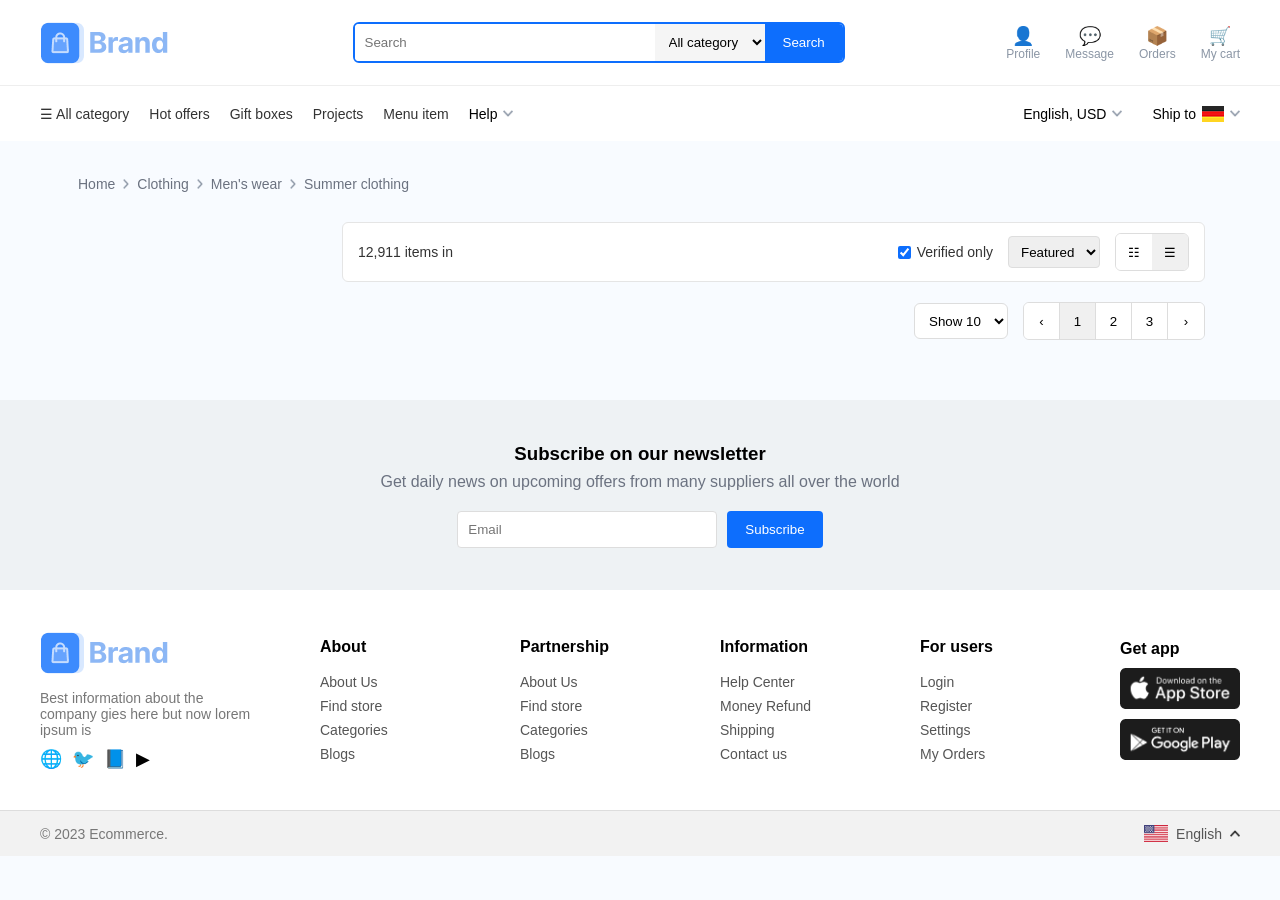
<file: pages/listview.html>
<!DOCTYPE html>
<html lang="en">

<head>
<meta charset="UTF-8">
<meta name="viewport" content="width=device-width, initial-scale=1.0">

<title>Home</title>

<link rel="stylesheet" href="../css/style.css">
<link rel="stylesheet" href="../css/listview.css">
<link rel="stylesheet" href="../css/sidebar.css">

</head>

<body>

<!-- HEADER -->
<div id="header"></div>

<main class="products-page">

    <div class="breadcrumb">
    <a href="#">Home</a>
    <img src="../assets/Layout/Form/input-group/Icon/control/Vector.png" class="arrow" alt="">
    <a href="#">Clothing</a>
    <img src="../assets/Layout/Form/input-group/Icon/control/Vector.png" class="arrow" alt="">
    <a href="#">Men's wear</a>
    <img src="../assets/Layout/Form/input-group/Icon/control/Vector.png" class="arrow" alt="">
    <a href="#">Summer clothing</a>

  </div>


  <div class="products-layout">

    <!-- SIDEBAR -->
    <div id="sidebar"></div>

    <!-- PRODUCT LIST -->
    <div class="products-list">

      <!-- TOP BAR -->
      <div class="products-top">

  <!-- LEFT -->
  <div class="top-left">
    <span>
  12,911 items in 
  <b class="category-name"></b>
</span>
  </div>

  <!-- RIGHT -->
  <div class="top-right">

    <!-- VERIFIED -->
    <label class="verified">
      <input type="checkbox" checked>
      Verified only
    </label>

    <!-- DROPDOWN -->
    <select>
      <option>Featured</option>
    </select>

    <!-- VIEW ICONS -->
    <div class="view-icons">
      <button class="grid">☷</button>
      <button class="list active">☰</button>
    </div>

  </div>

</div>

      <!-- PRODUCT CARD -->
    <div class="products-container"></div>


<div class="products-bottom">

  <!-- SHOW -->
  <div class="show-count">
    <select>
      <option>Show 10</option>
      <option>Show 20</option>
      <option>Show 50</option>
    </select>
  </div>

  <!-- PAGINATION -->
  <div class="pagination">
    <button>‹</button>
    <button class="active">1</button>
    <button>2</button>
    <button>3</button>
    <button>›</button>
  </div>

</div>

    </div>

  </div>


</main>

<!-- FOOTER -->
<div id="footer"></div>


<script src="../js/include.js"></script>
<script src="../js/script.js"></script>

</body>
</html>
</file>
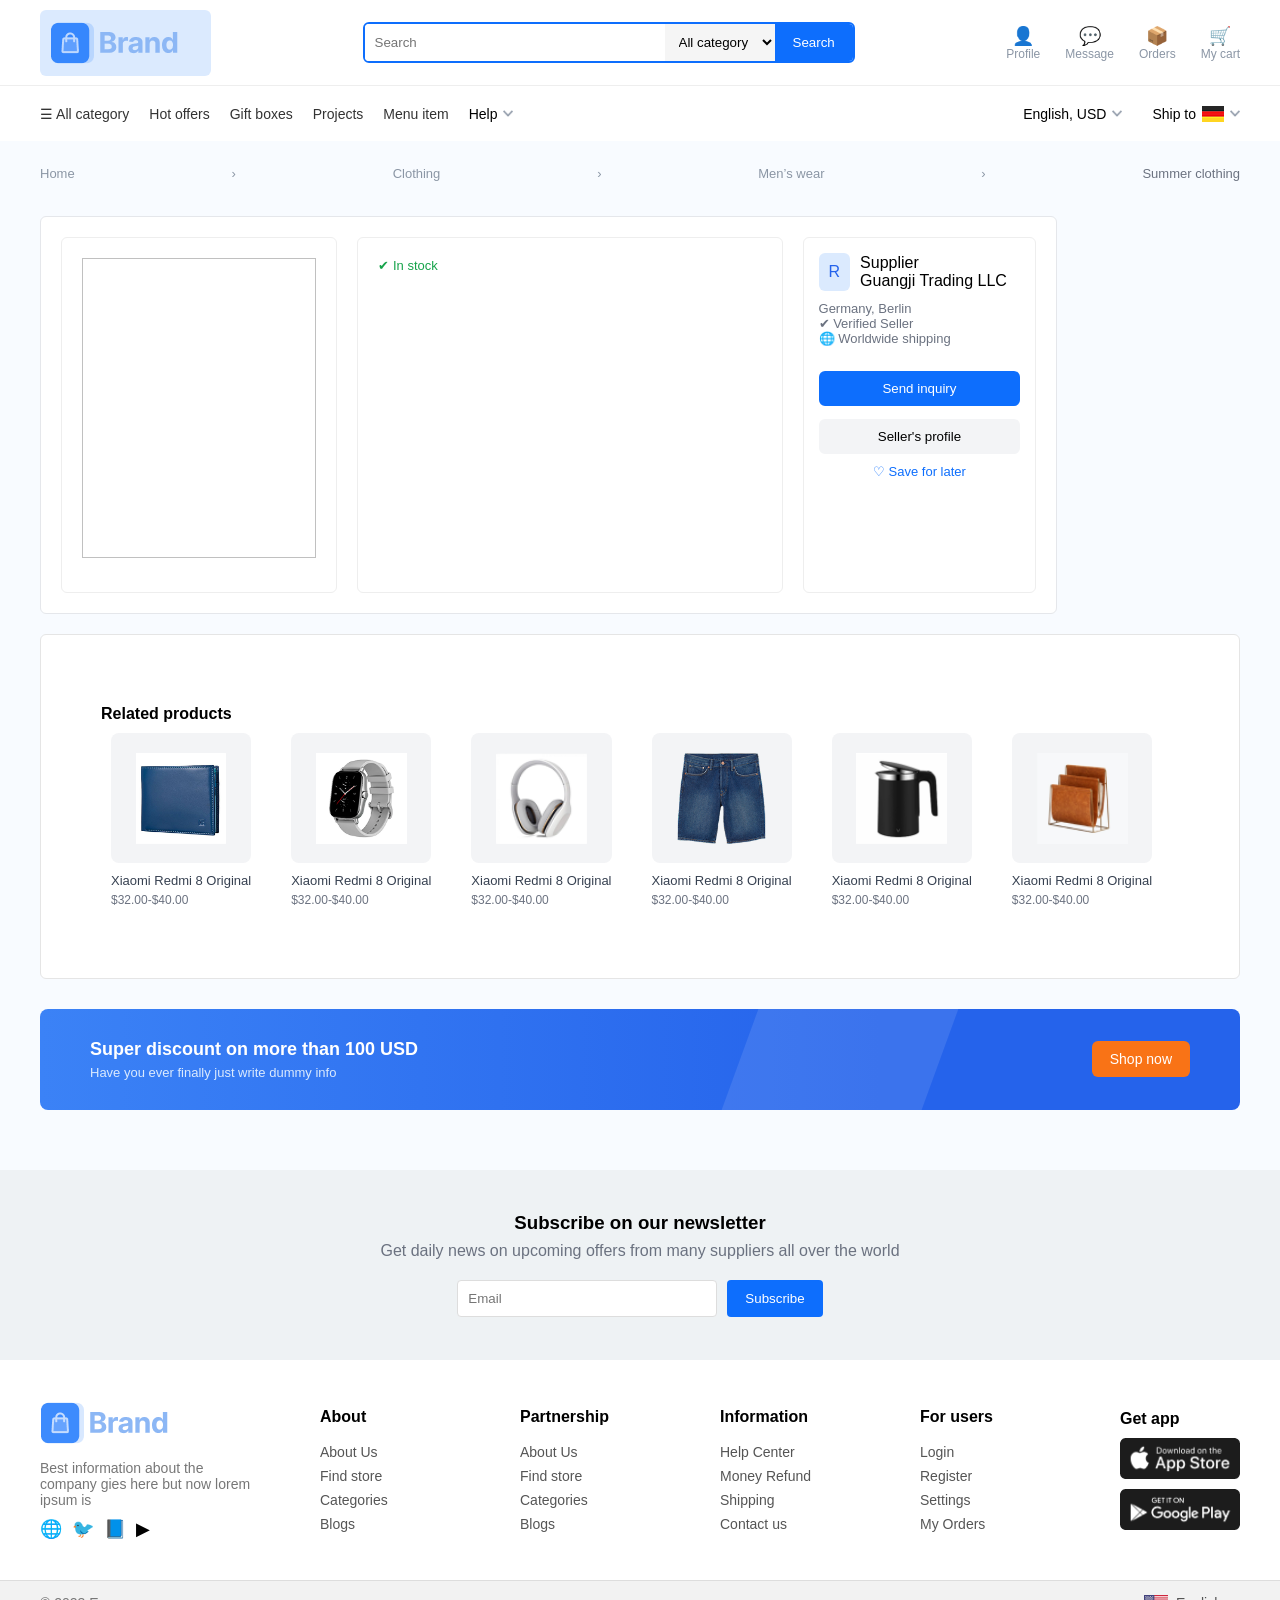
<file: pages/product.html>
<!DOCTYPE html>
<html lang="en">

<head>
  <meta charset="UTF-8">
  <meta name="viewport" content="width=device-width, initial-scale=1.0">
  <title>Product Details</title>

  <link rel="stylesheet" href="/css/style.css">
  <link rel="stylesheet" href="/css/product.css">
</head>

<body>

<!-- HEADER -->
<div id="header"></div>

<main class="product-page">
  
  <div class="breadcrumb container">
    <a href="/">Home</a>
    <span class="sep">›</span>
    <a href="#">Clothing</a>
    <span class="sep">›</span>
    <a href="#">Men’s wear</a>
    <span class="sep">›</span>
    <span class="current">Summer clothing</span>
  </div>

 <!-- PRODUCT DETAILS CONTENT -->
<div class="container">
  <div class="product-wrapper">

    <!-- LEFT: IMAGE -->
    <!-- LEFT: IMAGE -->
<div class="product-gallery">
  <img id="mainImage" class="main-img">
  <div class="thumbs"></div>
</div>

<!-- MIDDLE: PRODUCT INFO -->
<div class="product-info">

  <p class="stock">✔ In stock</p>

  <h2 class="product-title"></h2>

  <div class="rating-row"></div>

  <div class="price-box"></div>

  <div class="product-meta"></div>

</div>

    

    <!-- RIGHT: SUPPLIER CARD -->
    <div class="supplier-card">

      <div class="supplier-header">
        <div class="logo">R</div>
        <div>
          <p class="supplier-name">Supplier</p>
          <span>Guangji Trading LLC</span>
        </div>
      </div>

      <div class="supplier-info">
        <p>Germany, Berlin</p>
        <p>✔ Verified Seller</p>
        <p>🌐 Worldwide shipping</p>
      </div>

      <button class="send-btn">Send inquiry</button>
      <button class="profile-btn">Seller's profile</button>

      <p class="save">♡ Save for later</p>

    </div>

  </div>

</div>
</div>

</main>

<!-- RELATED PRODUCTS -->
<section class="related-products container">

<div class="related-inner">

  <h3>Related products</h3>

  <div class="related-list">

    <!-- CARD -->
    <div class="related-card">

  <div class="img-box">
    <img src="../assets/Layout/alibaba/Image/cloth/image 24.png">
  </div>

  <p class="name">Xiaomi Redmi 8 Original</p>
  <span class="price">$32.00-$40.00</span>

</div>


    <div class="related-card">

  <div class="img-box">
    <img src="../assets/Image/tech/8.png">
  </div>

  <p class="name">Xiaomi Redmi 8 Original</p>
  <span class="price">$32.00-$40.00</span>

</div>


    <div class="related-card">

  <div class="img-box">
    <img src="../assets/Image/tech/image 86.png">
  </div>

  <p class="name">Xiaomi Redmi 8 Original</p>
  <span class="price">$32.00-$40.00</span>

</div>


    <div class="related-card">

  <div class="img-box">
    <img src="../assets/Layout/alibaba/Image/cloth/Bitmap (2).png">
  </div>

  <p class="name">Xiaomi Redmi 8 Original</p>
  <span class="price">$32.00-$40.00</span>

</div>


   <div class="related-card">

  <div class="img-box">
    <img src="../assets/Layout/alibaba/Image/tech/image 85.png">
  </div>

  <p class="name">Xiaomi Redmi 8 Original</p>
  <span class="price">$32.00-$40.00</span>

</div>


    <div class="related-card">

  <div class="img-box">
    <img src="../assets/Image/interior/7.png">
  </div>

  <p class="name">Xiaomi Redmi 8 Original</p>
  <span class="price">$32.00-$40.00</span>

</div>


</div>

  </div>

</section>

<section class="discount-bar">
  <div class="container">
    <div class="discount-content">

      <div class="discount-text">
        <h3>Super discount on more than 100 USD</h3>
        <p>Have you ever finally just write dummy info</p>
      </div>

      <button class="shop-btn">Shop now</button>

    </div>
  </div>
</section>
<!-- PARTIAL FOOTER -->
<div id="footer"></div>

<script src="/js/script.js"></script>
<script src="/js/include.js"></script>
<script src="/js/product.js"></script>

</body>
</html>
</file>
<file: css/style.css>
/* RESET */
* {
  margin: 0;
  padding: 0;
  box-sizing: border-box;
  font-family: Arial, sans-serif;
}


/* CONTAINER */
.container {
  max-width: 1200px;
  height: 100%;
  margin: auto;
  display: flex;
  align-items: center;
  justify-content: space-between;
}

/* HEADER */
.header {
  width: 100%;
  max-width: 1440px;
  height: 86px;
  margin: 0 auto;
  background: white;
  border-bottom: 1px solid #eee;
}

/* TOP HEADER */
.header-top {
  display: flex;
  justify-content: space-between;
  align-items: center;
  padding: 15px 0;
}

/* LOGO */
.logo {
  display: flex;
  align-items: center;
  gap: 8px;
}

/* SEARCH BAR */
.search-bar {
  display: flex;
  border: 2px solid #0d6efd;
  border-radius: 6px;
  overflow: hidden;
}

.search-bar input {
  border: none;
  padding: 10px;
  width: 300px;
}

.search-bar select {
  border: none;
  padding: 10px;
  background: #f5f5f5;
}

.search-bar button {
  background: #0d6efd;
  color: white;
  border: none;
  padding: 10px 18px;
  cursor: pointer;
}

/* HEADER ICONS */
.header-icons {
  display: flex;
  gap: 25px;
}

.icon-item {
  text-align: center;
  font-size: 12px;   
  color: #8B96A5;
}

.icon-item span {
  font-size: 18px;
}

/* BOTTOM NAVIGATION */
.header-bottom {
  height: 56px;
  width: 100%;
  background: white;
  border-top: 1px solid #eee;
}

/* NAV MENU */
.nav-menu > ul {
  display: flex;
  gap: 20px;
  list-style: none;
  align-items: center;
}

.nav-menu a {
  text-decoration: none;
  color: #333;
  font-size: 14px;
}

/* HEADER OPTIONS */
.header-options {
  display: flex;
  gap: 30px;
}

/* DROPDOWN */
.dropdown {
  position: relative;
  cursor: pointer;
}

.dropdown-toggle {
  display: flex;
  align-items: center;
  gap: 6px;
  font-size: 14px;
}

/* DROPDOWN MENU */
.dropdown-menu {
  position: absolute;
  top: 35px;
  right: 0;
  background: white;
  border: 1px solid #ddd;
  list-style: none;
  padding: 8px 0;
  width: 180px;

  opacity: 0;
  transform: translateY(-8px);
  visibility: hidden;
  transition: all 0.2s ease;
}

.dropdown-menu.active {
  opacity: 1;
  transform: translateY(0);
  visibility: visible;
}

.dropdown-menu li {
  padding: 8px 15px;
  display: flex;
  align-items: center;
  gap: 8px;
}

.dropdown-menu li:hover {
  background: #f5f5f5;
}

/* DROPDOWN ICONS */
.dropdown-menu img {
  width: 22px;
  height: auto;
}

.dropdown-toggle img:not(.footer-flag) {
  width: 10px;
}

.header-options {
  display: flex;
  gap: 30px;
  margin-left: auto;
}

.nav-menu {
  margin-right: auto;
}

#selected-flag {
  width: 22px;
  height: auto;
}






/* FOOTER */

.footer {
  background: #f7f7f7;
  margin-top: 60px;
}

/* NEWSLETTER */
.newsletter {
  width: 100%;
  max-width: 1440px;
  height: 190px;
  margin: 0 auto;
  margin-top: 0;
  background: #eef2f4;
  text-align: center;

  display: flex;
  flex-direction: column;
  justify-content: center;
  align-items: center;
}

.newsletter h3 {
  margin-bottom: 8px;
}

.newsletter p {
  color: #777;
  margin-bottom: 20px;
}

.newsletter-form {
  display: flex;
  justify-content: center;
  gap: 10px;
}

.newsletter-form input {
  padding: 10px;
  width: 260px;
  border: 1px solid #ddd;
  border-radius: 4px;
}

.newsletter-form button {
  padding: 10px 18px;
  background: #0d6efd;
  color: white;
  border: none;
  border-radius: 4px;
  cursor:pointer;
}

/* FOOTER MAIN */
.footer-main {
  width: 100%;
  background: white;
  padding: 40px 0;
}

.footer-brand {
  max-width: 240px;
}

.footer-brand p {
  margin: 10px 0;
  color: #777;
  font-size: 14px;
}

.social-icons {
  display: flex;
  gap: 10px;
  font-size: 18px;
}

/* LINKS */
.footer-links {
  display: flex;
  flex-direction: column;
  gap: 8px;
}

.footer-links h4 {
  margin-bottom: 10px;
}

.footer-links a {
  text-decoration: none;
  color: #555;
  font-size: 14px;
  transition: color 0.2s ease;
}

.footer-links a:hover {
  color: #0d6efd;
}

/* APP SECTION */
.footer-app img {
  width: 120px;
  margin-top: 8px;
  display: block;
  cursor:pointer;
}

/* BOTTOM BAR */
.footer-bottom {
  width: 100%;
  background: #f7f7f7;
  border-top: 1px solid #ddd;
  padding: 15px 0;
}

.footer-bottom p {
  font-size: 14px;
  color: #777;
}

.newsletter h3 {
  margin-bottom: 8px;
}

.newsletter p {
  margin-bottom: 20px;
  color: #6b7280;
}

.footer-main {
  width: 100%;
  background: white;
  padding: 40px 0;
}

.footer-main .container {
  display: flex;
  gap: 60px;
}

.footer-links {
  display: flex;
  flex-direction: column;
  gap: 8px;
  min-width: 140px;
}

.footer-app img {
  width: 120px;
  margin-top: 10px;
}

.floating-language {
  position: fixed;
  bottom: 20px;
  right: 20px;

  display: flex;
  align-items: center;
  gap: 10px;

  background: white;
  padding: 10px 16px;
  border-radius: 25px;

  box-shadow: 0 4px 12px rgba(0,0,0,0.15);

  font-size: 16px;
  color: #666;
  cursor: pointer;
}

.floating-language img {
  width: 28px;
}

.floating-language .arrow {
  width: 12px;
}

.footer-bottom{
  width:100%;
  background:#f2f2f2;
  border-top:1px solid #ddd;
  padding:14px 0;
}

.footer-bottom-row{
  display:flex;
  justify-content:space-between;
  align-items:center;
}

/* language dropdown */

.footer-language{
  position:relative;
  cursor:pointer;
}

.footer-language .dropdown-toggle{
  display:flex;
  align-items:center;
  gap:8px;
  font-size:14px;
  color:#555;
}

.footer-flag{
  width:24px;
}

.footer-arrow{
  width:10px;
}

/* dropdown menu */
.footer-language .dropdown-menu{
  position:absolute;
  bottom:40px;
  right:0;
  top:auto;

  background:white;
  border:1px solid #ddd;

  list-style:none;
  padding:8px 0;

  width:160px;

  opacity:0;
  transform:translateY(8px);
  visibility:hidden;
  transition:all 0.2s ease;
}

.footer-language .dropdown-menu.active{
  opacity:1;
  transform:translateY(0);
  visibility:visible;
}

.footer-language .dropdown-menu li{
  padding:8px 12px;
  display:flex;
  align-items:center;
  gap:8px;
}

.footer-language .dropdown-menu li:hover{
  background:#f5f5f5;
}

.footer-language .dropdown-menu img{
  width:18px;
}

button:hover{
  opacity: 0.9;
  transform: translateY(-1px);
}
</file>
<file: css/listview.css>
body{
  background:#F8FBFF;
  margin: 0;
}

.products-layout{
  display:flex;
  gap:24px;
}

#sidebar{
    width: 240px;
    flex-shrink: 0;
}

/* RIGHT SIDE */

.products-list{
  flex:1;
 
}

/* TOP BAR */

.products-top{
  display:flex;
  justify-content:space-between;
  align-items:center;

  background:white;
  border:1px solid #e5e5e5;
  border-radius:6px;

  padding:10px 15px;
  margin-bottom:20px;
}

/* LEFT TEXT */
.top-left{
  font-size:14px;
  color:#333;
}

/* RIGHT SIDE */
.top-right{
  display:flex;
  align-items:center;
  gap:15px;
}

/* VERIFIED */
.verified{
  display:flex;
  align-items:center;
  gap:6px;
  font-size:14px;
  color:#333;
}

.verified input{
  accent-color:#0d6efd;
}

/* DROPDOWN */
.top-right select{
  height:32px;
  padding:0 8px;
  border:1px solid #ddd;
  border-radius:4px;
}

/* VIEW ICONS */
.view-icons{
  display:flex;
  border:1px solid #ddd;
  border-radius:6px;
  overflow:hidden;
}

.view-icons button{
  width:36px;
  height:36px;
  border:none;
  background:white;
  cursor:pointer;
}

/* ACTIVE ICON */
.view-icons .active{
  background:#f0f0f0;
}

.products-top span{
  display:flex;
  align-items:center;
  height:100%;
}

.products-top select{
  height:32px;
  padding:0 8px;
}

/* PRODUCT ROW */

.product-row{
  position:relative;
  display:flex;
  gap:20px;

  background:white;
  border:1px solid #e5e5e5;
  border-radius:6px;

  padding:15px;
  margin-bottom:15px;
}

/* IMAGE */
.product-img img{
  width:120px;
  height:120px;
  object-fit:contain;
}

/* INFO */
.product-info{
  flex:1;
}

.product-info h3{
  font-size:16px;
  margin-bottom:6px;
}

/* PRICE */
.price-row{
  display:flex;
  gap:10px;
  align-items:center;
  margin-bottom:6px;
}

.price{
  font-weight:600;
  font-size:16px;
}

.old-price{
  text-decoration:line-through;
  color:#999;
  font-size:14px;
}

/* RATING */
.rating-row{
  display:flex;
  align-items:baseline;
  gap:8px;
  font-size:13px;
  margin-bottom:8px;
}


.stars{
  font-size: 14px;
  line-height: 1;
  gap: 8px;
}
.filled{
  color:#f59e0b;   /* orange */
}

.empty{
  color:#d1d5db;   /* grey */
}

.rating,
.orders,
.shipping{
  font-size: 13px;
}

.rating{
  color:#f59e0b;
  font-weight: 500;
}

.orders{
  color:#666;
}

.dot{
  color: #9ca3af;
  font-size: 17px;
}

.shipping{
  color:#16a34a;   /* green */
  font-weight:500;
}

/* DESCRIPTION */
.desc{
  font-size:13px;
  color:#777;
  margin-bottom:6px;
}

/* LINK */
.details{
  font-size:13px;
  color:#0d6efd;
  text-decoration:none;
}

/* WISHLIST ICON */
.wishlist{
  position:absolute;
  top:15px;
  right:15px;

  border:1px solid #ddd;
  width:36px;
  height:36px;

  display:flex;
  align-items:center;
  justify-content:center;

  border-radius:6px;
  cursor:pointer;

  background: white;
  font-size: 22px;
  color: #0d6efd;

  outline: none;
}

.wishlist:hover{
  border-color: #0d6efd;
  background: #f0f7ff;
}
.wishlist.active{
  color: red;
}

.products-page{
  width:100%;
  padding-left: 78px;   /* 🔥 match header left spacing */
  padding-right: 75px;
  margin-top:90px;
}



/*......................*/
.breadcrumb{
  margin: 0px 0 30px;    

  display:flex;
  align-items:center;
  flex-wrap:wrap;

  font-size:14px;
  color:#6b7280;
  width: 100%;
}

/* links */
.breadcrumb a{
  text-decoration:none;
  color:#6b7280;
}

/* hover */
.breadcrumb a:hover{
  color:#0d6efd;
}

/* separator */
.breadcrumb span{
  color:#9ca3af;
}

/* current page */
.breadcrumb .current{
  color:#111;
  font-weight:500;
}

.breadcrumb img{
  width:10px;
  height:10px;
  margin:0 6px;

  transform:rotate(-90deg);   /* ✅ DOWN → RIGHT */
}

.products-list .breadcrumb{
  margin-bottom:15px;
}


.products-bottom{
  display:flex;
  justify-content:flex-end;   /* 🔥 push to right */
  align-items:center;
  gap:15px;

  margin-top:20px;
}

.products-bottom{
  display:flex;
  justify-content:flex-end;   /* 🔥 push to right */
  align-items:center;
  gap:15px;

  margin-top:20px;
}

.show-count select{
  height:36px;
  padding:0 10px;
  border:1px solid #ddd;
  border-radius:6px;
  background:white;
  cursor: pointer;
}

.pagination{
  display:flex;
  border:1px solid #ddd;
  border-radius:6px;
  overflow:hidden;
}

.pagination button{
  width:36px;
  height:36px;
  border:none;
  background:white;
  cursor:pointer;
  border-right:1px solid #ddd;
}

/* remove last border */
.pagination button:last-child{
  border-right:none;
}

/* active page */
.pagination .active{
  background:#f0f0f0;
  font-weight:500;
}




/*Grid view*/
/*.................*/

/*grid mode */
.products-container.grid-view{
  display: grid;
  grid-template-columns: repeat(auto-fill, minmax(220px, 1fr));
  gap: 20px;
}

/*grid mode */
.products-container.grid-view .product-row{
  flex-direction: column;
  align-items: flex-start;
  padding: 12px;
}

/* Image center */
.products-container.grid-view .product-img{
  width: 100%;
  text-align: center;
}

.products-container.grid-view .product-img img{
  width: 100%;
  height: 160px;
  object-fit: contain;
}

/* title */
.products-container.grid-view h3{
  font-size: 14px;
}

/* hide extra text in grid */
.products-container.grid-view .desc,
.products-container.grid-view .details{
  display: none;
}

/* align price */
.products-container.grid-view .price-row{
  margin-bottom: 4px;
}

/* move heart */
.products-container.grid-view .wishlist{
  position: absolute;
  top: 10px;
  right: 10px;
}

.product-row{
  position: relative;
}

/*.......*/
.product-card{
  border:1px solid #e5e5e5;
  border-radius:8px;
  overflow:hidden;
  background:white;
  position: relative;
  
}

/* TOP (IMAGE) */
.card-top{
  padding:20px;
  display:flex;
  justify-content:center;   /* ✅ center image */
  align-items:center;
  border-bottom:1px solid #e5e5e5; /* ✅ divider */
}

.card-top img{
  max-width:100%;
  height:140px;
  object-fit:contain;
}

.card-bottom{
  position: relative;
  padding:12px;
}

.card-bottom .wishlist{
  position: absolute;
  top: 10px;
  right: 10px;
}

.card-header{
  display:flex;
  justify-content:space-between;
  align-items:center;
}

.product-card .price-row{
  display: flex;
  align-items: center;
  gap: 8px;
}

.product-card .rating-row{
  margin-top: 4px;
}

.product-card h3{
  font-size: 14px;
  color: #6b7280;
  font-weight: 500;
  margin-top: 6px;
}

.card-top{
  padding: 30px;   /* ↑ more space */
}

.card-bottom{
  padding: 14px;   /* ↑ more space */
}

.products-container.grid-view .product-img img{
  height: 180px;   /* ↑ from 160px */
}
</file>
<file: css/sidebar.css>
.filters{
  width:240px;
  background:transparent;
  border: none;
  box-shadow: none;
  padding:0;
}

/* GROUP SPACING + DIVIDER */
.filter-group{
  padding-bottom:15px;
  margin-bottom:15px;
  border-bottom:1px solid #eee;
}

.filter-group:first-child{
  border-top:1px solid #e5e5e5;
  padding-top:15px;
  border-color:#f0f0f0;
}

.filter-group:last-child{
  border-bottom:none;
  border-color:#f0f0f0;
}

/* TITLE ROW */
.filter-title{
  display:flex;
  justify-content:space-between;
  align-items:center;
  margin-bottom:10px;
}

.filter-title h4{
  font-size:14px;
  margin:0;
}

.filter-title span{
  font-size:12px;
  color:#888;
  cursor:pointer;
}

/* CATEGORY LIST */
.filters ul{
  list-style:none;
  padding:0;
}

.filters li{
  font-size:15px;
  color:#555;
  margin-bottom:18px;
  cursor:pointer;
}

/* CHECKBOX */
.filters label{
  display:flex;
  align-items:center;
  gap:6px;
  font-size:15px;
  margin-bottom:18px;
  cursor:pointer;
}

/* SEE ALL */
.see-all{
  font-size:12px;
  color:#0d6efd;
  text-decoration:none;
}

/* SLIDER */
.range-slider{
  width:100%;
  margin:10px 0;
}

/* PRICE INPUT */
.price-range{
  display:flex;
  gap:6px;
}

.price-range input{
  width:100%;
  padding:6px;
  border:1px solid #ddd;
  border-radius:4px;
}

.price-range button{
  padding:6px 10px;
  background:#0d6efd;
  color:white;
  border:none;
  border-radius:4px;
  cursor:pointer;
}

/* RADIO */
.filters input[type="radio"]{
  accent-color:#0d6efd;
}

/* RATINGS */
.rating{
  display:flex;
  align-items:center;
  gap:6px;
  margin-bottom:6px;
  cursor:pointer;
}

/* STARS */
.stars{
  font-size:18px;
  letter-spacing:2px;
}

.filled{
  color:#f59e0b;   /* orange */
}

.empty{
  color:#d1d5db;   /* grey */
}



/* COLLAPSIBLE CONTENT */
.filter-content{
  transition: all 0.3s ease;
}

/* HIDE WHEN COLLAPSED */
.filter-group.collapsed .filter-content{
  display:none;
}

/* ARROW */
.arrow{
  width:12px;              /* control size */
  height:12px;
  object-fit:contain;

  transition:transform 0.3s ease;
  cursor:pointer;
}

/* ROTATE ARROW */
.filter-group:not(.collapsed) .arrow{
  transform:rotate(180deg);
}

/* TITLE CLICKABLE */
.filter-title{
  display:flex;
  justify-content:space-between;
  align-items:center;
  cursor:pointer;
}
</file>
<file: css/product.css>
body{
  background:#F8FBFF;
}


.related-products{
  background: white;
  border: 1px solid #e5e5e5;
  border-radius: 6px;

  padding: 60px;
  margin-top: 20px;
}

/* TITLE */
.related-products h3{
  font-size: 16px;
  min-width: 160px;
  margin-top: 10px;
}

/* LIST */
.related-list{
  display: grid;
  grid-template-columns: repeat(6, 1fr); /* 6 equal columns */
  gap: 20px;
}

/* CARD */
.related-card{
  width: 100%;
  padding: 10px;
  border-radius: 6px;
}


/* NAME */
.related-card .name{
  font-size: 13px;
  color: #374151;
  line-height: 1.3;
}

/* PRICE */
.related-card .price{
  font-size: 12px;
  color: #6b7280;
}

.related-inner{
  display: flex;
  flex-direction: column;
}

.img-box{
  width: 100%;
  height: 130px;

  background: #f3f4f6;
  border-radius: 8px;

  display: flex;
  align-items: center;
  justify-content: center;

  margin-bottom: 10px;
}

.img-box img{
  width: 70%;
  height: 70%;
  object-fit: contain;
}

.breadcrumb{
  font-size: 13px;
  color: #8b96a5;
  margin: 15px auto;
  margin-top: 80px;
  display: flex;
  align-items: center;
  gap: 6px;
  
}

.breadcrumb a{
  color: #8b96a5;
  text-decoration: none;
}

.breadcrumb a:hover{
  color: #0d6efd;
}

.breadcrumb .sep{
  margin: 0;
}

.breadcrumb .current{
  color: #6b7280;
}

/*.......................*/
.discount-bar{
  width: 100%;
  margin: 30px 0;
}

.discount-content{
  background: linear-gradient(90deg, #3b82f6 0%, #2563eb 70%);
  border-radius: 8px;

  display: flex;
  justify-content: space-between;
  align-items: center;

  padding: 30px 50px;
  position: relative;
  overflow: hidden;

  width: 100%;
}

/* LIGHT DIAGONAL SHAPE */
.discount-content::after{
  content: "";
  position: absolute;
  right: 25%;
  top: 0;
  width: 200px;
  height: 100%;
  background: rgba(255,255,255,0.1);
  transform: skewX(-20deg);
}

/* TEXT */
.discount-content h3{
  color: white;
  font-size: 18px;
  margin-bottom: 5px;
}

.discount-content p{
  color: #dbeafe;
  font-size: 13px;
}

/* BUTTON */
.shop-btn{
  background: #f97316;
  color: white;
  border: none;
  padding: 10px 18px;
  border-radius: 6px;
  cursor: pointer;
  font-size: 14px;
}

.shop-btn:hover{
  background: #ea580c;
}

/*..........................*/



.product-details{
  display: grid;
  grid-template-columns: 1.3fr 2fr 1.1fr;
  gap: 20px;
  align-items: start;
  margin-top: 20px;
}

/* LEFT */
.product-gallery{
  background: white;
  border: 1px solid #eee;
  padding: 20px;
  border-radius: 6px;
}

.main-img{
  width: 100%;
  height: 300px;
  object-fit: contain;
}

.thumbs{
  display: flex;
  gap: 8px;
  margin-top: 10px;
}

.thumbs img{
  width: 40px;
  height: 40px;
  object-fit: contain;
  border: 1px solid #ddd;
  padding: 4px;
  cursor: pointer;
}

/* MIDDLE */
.product-info{
  background: white;
  border: 1px solid #eee;
  padding: 20px;
  border-radius: 6px;
  border-left: 1px solid #eee;
  border-right: 1px solid #eee;
  padding: 0 20px;
}

.stock{
  color: #16a34a;
  font-size: 13px;
  margin-bottom: 5px;
}

.product-title{
  font-size: 18px;
  font-weight: 600;
  line-height: 1.4;
  margin: 10px 0;
}

.rating-row{
  font-size: 13px;
  color: #6b7280;
  display: flex;
  align-items: center;
  gap: 8px;
  margin: 8px 0 12px;
}

.rating-row{
  display: flex;
  align-items: center;
  gap: 8px;
  font-size: 13px;
  color: #6b7280;
  margin: 8px 0 12px;
}

.product-meta{
  margin-top: 15px;
}

.product-meta p{
  display: grid;
  grid-template-columns: 150px 1fr;
  font-size: 13px;
  padding: 8px 0;
  border-bottom: 1px solid #eee;
}

/* RIGHT */
.supplier-card{
  background: white;
  border: 1px solid #eee;
  padding: 15px;
  border-radius: 6px;
}

.supplier-header{
  display: flex;
  gap: 10px;
  align-items: center;
  margin-bottom: 10px;
}

.supplier-info{
  font-size: 13px;
  color: #6b7280;
  margin-bottom: 15px;
}

.logo{
  background: #dbeafe;
  color: #2563eb;
  padding: 10px;
  border-radius: 6px;
}

.send-btn{
  width: 100%;
  background: #0d6efd;
  color: white;
  padding: 10px;
  border-radius: 6px;
  border: none;
  margin-top: 10px;
  margin-bottom: 8px;
}

.profile-btn{
  width: 100%;
  background: #f3f4f6;
  padding: 10px;
  border-radius: 6px;
  border: none;
  margin-top: 5px;
}

.save{
  text-align: center;
  margin-top: 10px;
  color: #0d6efd;
  font-size: 13px;
}


.product-info{
  padding: 20px;
}

.product-wrapper{
  display: grid;
  grid-template-columns: 1.3fr 2fr 1.1fr;
  gap: 20px;

  background: white;            /* ✅ ONE WHITE BOX */
  border: 1px solid #e5e7eb;
  border-radius: 6px;

  padding: 20px;
  margin-top: 20px;
}

.price-box{
  display: flex;
  gap: 10px;
  margin: 15px 0;
}

.price-box div{
  background: #fff3cd;
  padding: 12px 16px;
  border-radius: 4px;
  text-align: center;
  min-width: 110px;
}

.price-box b{
  display: block;
  color: #dc2626;
  font-size: 16px;
}

.price-box span{
  font-size: 12px;
  color: #6b7280;
}
</file>
